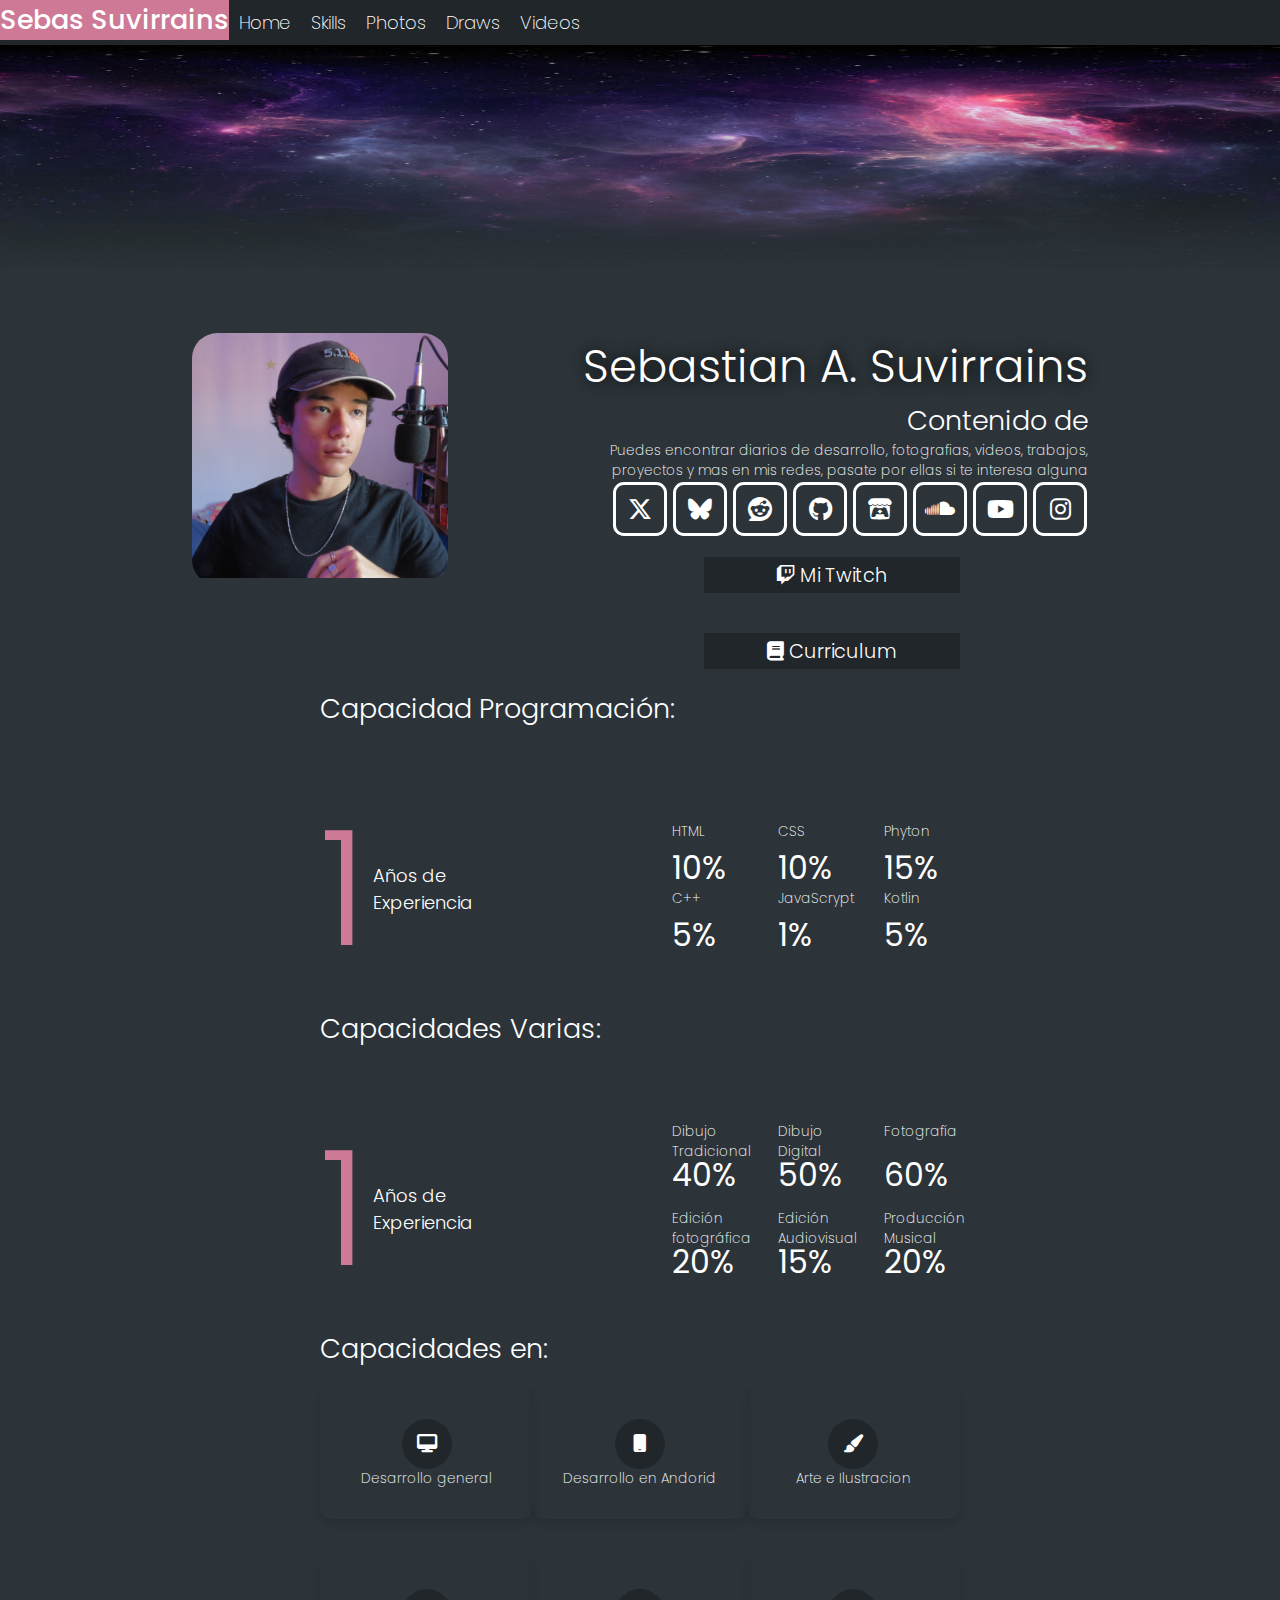
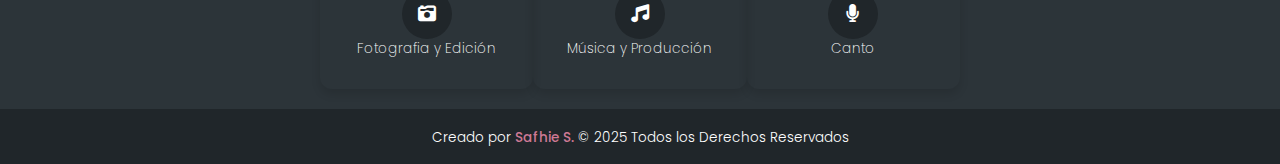
<file: index.html>
<!DOCTYPE html>
<html lang="es">
<head>
    <meta charset="UTF-8">
    <meta name="author" content="Sebastian Alberto Suvirrains">
    <meta name="viewport" content="width=device-width, initial-scale=1.0">
    <meta name="description" content="Estuadiante de Desarrollo Web, Videojuegos y Applicaciones mobiles. Fotografo, Cantante y Dibujante por hobbie.">
    <meta name="keywords" content="Suvirrains, Sebastian Alberto, Sebastian Suvirrains, Suvirreins, Estudiante, Youtube, Fotografia, Venezuela, Sebastian Alberto Jimenez Fernandez, Dibujo, Artesano, Artista, Desarrollo Web, Estudiante, Videojuegos">
    <title>Sebas Suvirrains</title>
    <link rel="stylesheet" href="Style.css">
    <link rel="icon" type="image/png" sizes="32x32" href="img/32-ico.png">
    <link rel="icon" type="image/png" sizes="192x192" href="img/192-ico.png">
    <link rel="apple-touch-icon" type="image/png" sizes="180x180" href="img/180-ico.png">
    <link rel="stylesheet" href="https://cdnjs.cloudflare.com/ajax/libs/font-awesome/6.5.2/css/all.min.css">
</head>
<body>
     
    <nav class="menu">
        <div class="logo"><h1>Sebas Suvirrains</h1></div>

        <div class="menu-links">
            <div class="link"><a href="https://srdogy6.github.io/SafhiePortfolio/">Home</a></div>
            <div class="link"><a href="#skills">Skills</a></div>
            <div class="link"><a href="https://www.instagram.com/safhie_shot/">Photos</a></div>
            <div class="link"><a href="https://x.com/SafhieArt">Draws</a></div>
            <div class="link"><a href="https://www.youtube.com/@safhiesuvirrains">Videos</a></div>
        </div>
    </nav>

    <section class="wallper"><img src="img/wallper.jpg"></section>

    <section class="about">
        <div class="image"><img src="img/profile.jpg"></div>

        <div class="about-txt">
            <h1>Sebastian A. Suvirrains</h1>
            <h2 class="typing-text">Contenido de <span></span></h2>
            <h3>Puedes encontrar diarios de desarrollo, fotografias, videos, trabajos, proyectos y mas en mis redes, pasate por ellas si te interesa alguna</h3>
            
            <div class="btn-link">
                <a href="https://x.com/SafhieArt"><i class="fa-brands fa-x-twitter"></i></a>
                <a href="https://bsky.app/profile/safhiesuvirrains.bsky.social"><i class="fa-brands fa-bluesky"></i></a>
                <a href="https://www.reddit.com/user/SafhieArt/"><i class="fa-brands fa-reddit"></i></a>
                <a href="https://github.com/SrDogy6"><i class="fa-brands fa-github"></i></a>
                <a href="https://safhie.itch.io"><i class="fa-brands fa-itch-io"></i></a>
                <a href="https://soundcloud.com/safhie-s06"><i class="fa-brands fa-soundcloud"></i></a>
                <a href="https://www.youtube.com/@safhiesuvirrains"><i class="fa-brands fa-youtube"></i></a>
                <a href="https://www.instagram.com/safhie_shot/"><i class="fa-brands fa-instagram"></i></a>
            </div>

            <a href="https://www.twitch.tv/safhieart"></a><div class="twitch-btn"><button><i class="fa-brands fa-twitch"></i> Mi Twitch</button></div></a>
            <a href="."></a><div class="button"><button><i class="fas fa-book"></i> Curriculum</button></div></a>
        </div>

    </section>

    <section class="skills">
        <h2><span>Capacidad Programación:</span></h2>
        <div class="details">
            <h1 class="num">1</h1>
            <h3 class="exp">Años de <br/>Experiencia</h3>
        
            <div class="bx-info">
                <div class="box"><div class="topic">HTML</div>
                <div class="per">10%</div></div>
                <div class="box"><div class="topic">CSS</div>
                <div class="per">10%</div></div>
                <div class="box"><div class="topic">Phyton</div>
                <div class="per">15%</div></div>
                <div class="box"><div class="topic">C++</div>
                <div class="per">5%</div></div>
                <div class="box"><div class="topic">JavaScrypt</div>
                <div class="per">1%</div></div>
                <div class="box"><div class="topic">Kotlin</div>
                <div class="per">5%</div></div>
            </div>
        </div>
        <h2><span>Capacidades Varias:</span></h2>
        <div class="details">
            <h1 class="num">1</h1>
            <h3 class="exp">Años de <br/>Experiencia</h3>
        
            <div class="bx-info">
                <div class="box"><div class="topic">Dibujo Tradicional</div>
                <div class="per">40%</div></div>
                <div class="box"><div class="topic">Dibujo Digital</div>
                <div class="per">50%</div></div>
                <div class="box"><div class="topic">Fotografía</div>
                <div class="per">60%</div></div>
                <div class="box"><div class="topic">Edición fotográfica</div>
                <div class="per">20%</div></div>
                <div class="box"><div class="topic">Edición Audiovisual</div>
                <div class="per">15%</div></div>
                <div class="box"><div class="topic">Producción Musical</div>
                <div class="per">20%</div></div>
            </div>
        </div>
    </section>

    <section class="services">
        <h2>Capacidades en:</h2>
        <div class="boxes">
        <div class="box">
            <div class="icon"><i class="fas fa-desktop"></i></div>
            <div class="topic">Desarrollo general</div>
        </div>
        <div class="box">
            <div class="icon"><i class="fas fa-mobile-android"></i></div>
            <div class="topic">Desarrollo en Andorid</div>
        </div>
        <div class="box">
            <div class="icon"><i class="fas fa-paint-brush"></i></div>
            <div class="topic">Arte e Ilustracion</div>
        </div>
        <div class="box">
            <div class="icon"><i class="fas fa-camera-retro"></i></div>
            <div class="topic">Fotografia y Edición</div>
        </div>
        <div class="box">
            <div class="icon"><i class="fas fa-music"></i></div>
            <div class="topic">Música y Producción</div>
        </div>
        <div class="box">
            <div class="icon"><i class="fas fa-microphone"></i></div>
            <div class="topic">Canto</div>
        </div>
        </div>
    </section>

    <footer>
        <div class="text">
            <span> Creado por 
                <a href="#">Safhie S.</a>
             &#169; 2025 Todos los Derechos Reservados</span>
        </div>
    </footer>
</body>
</html>
</file>
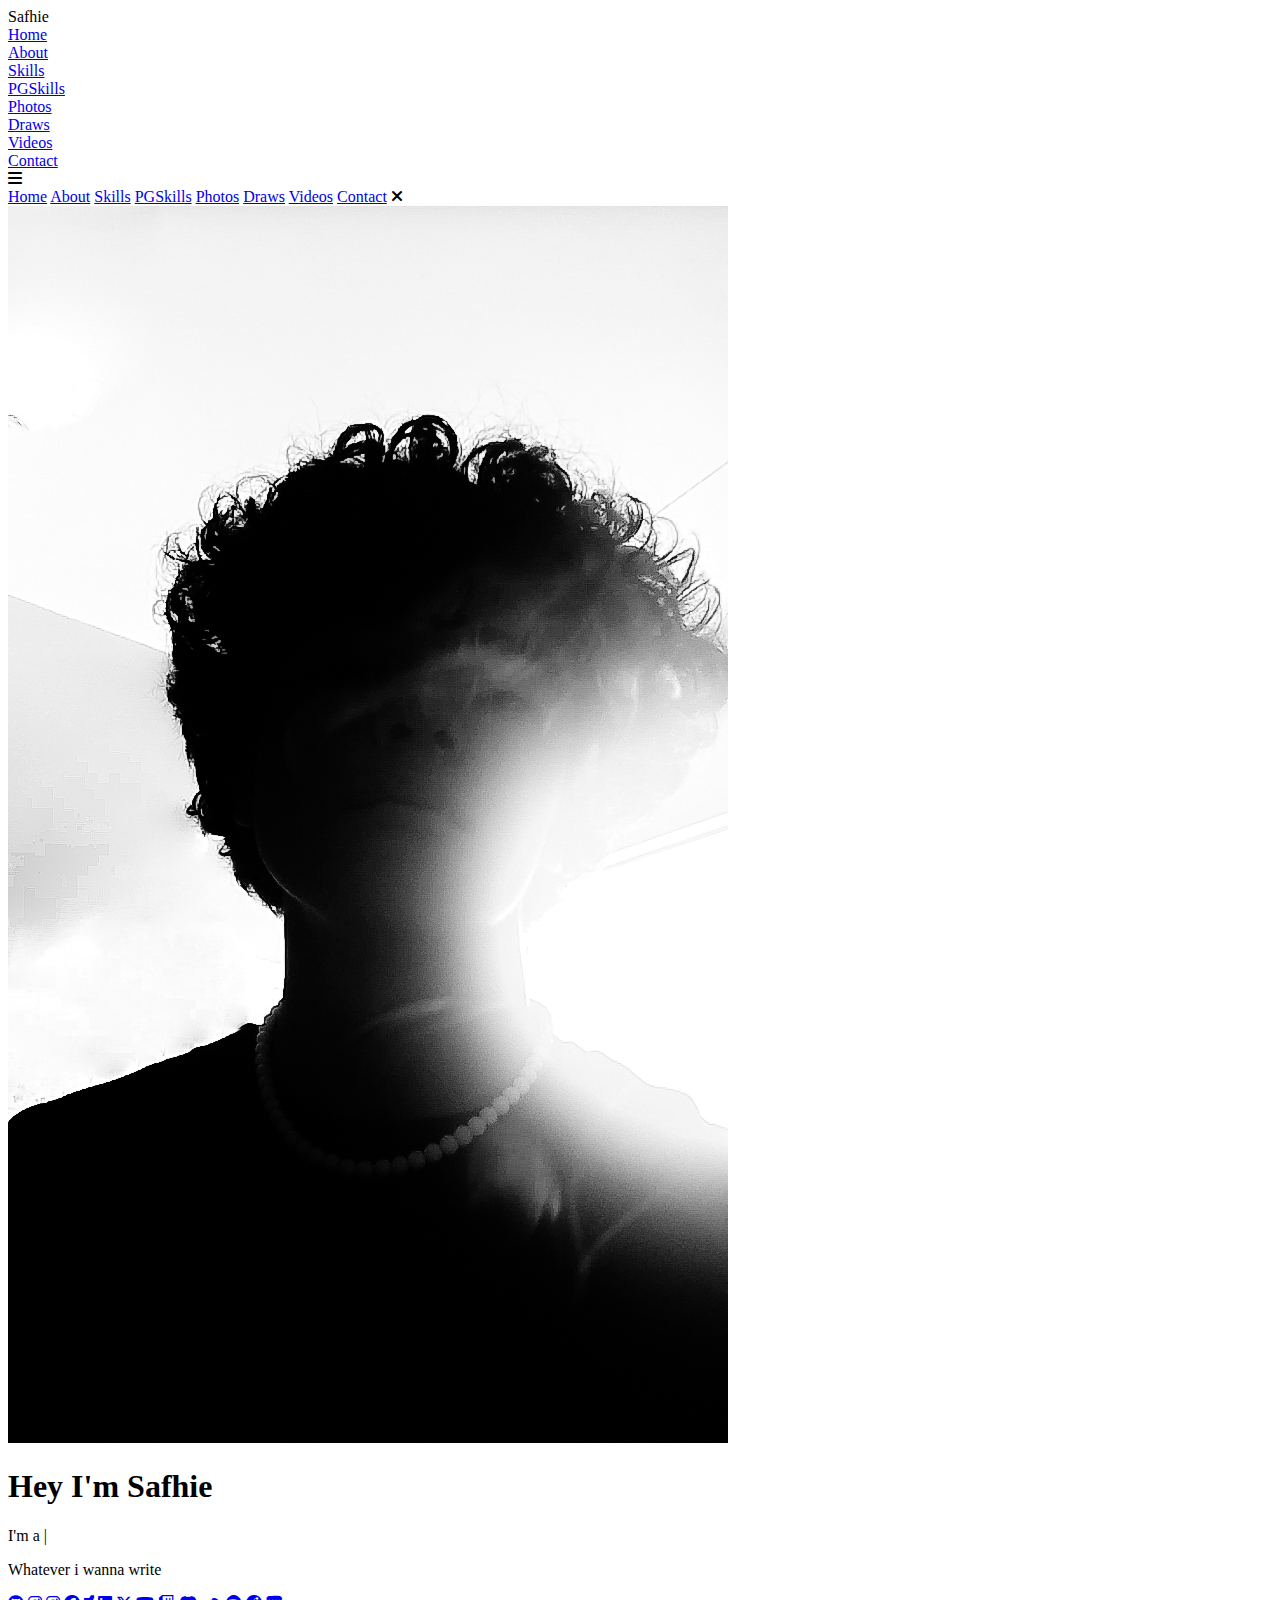
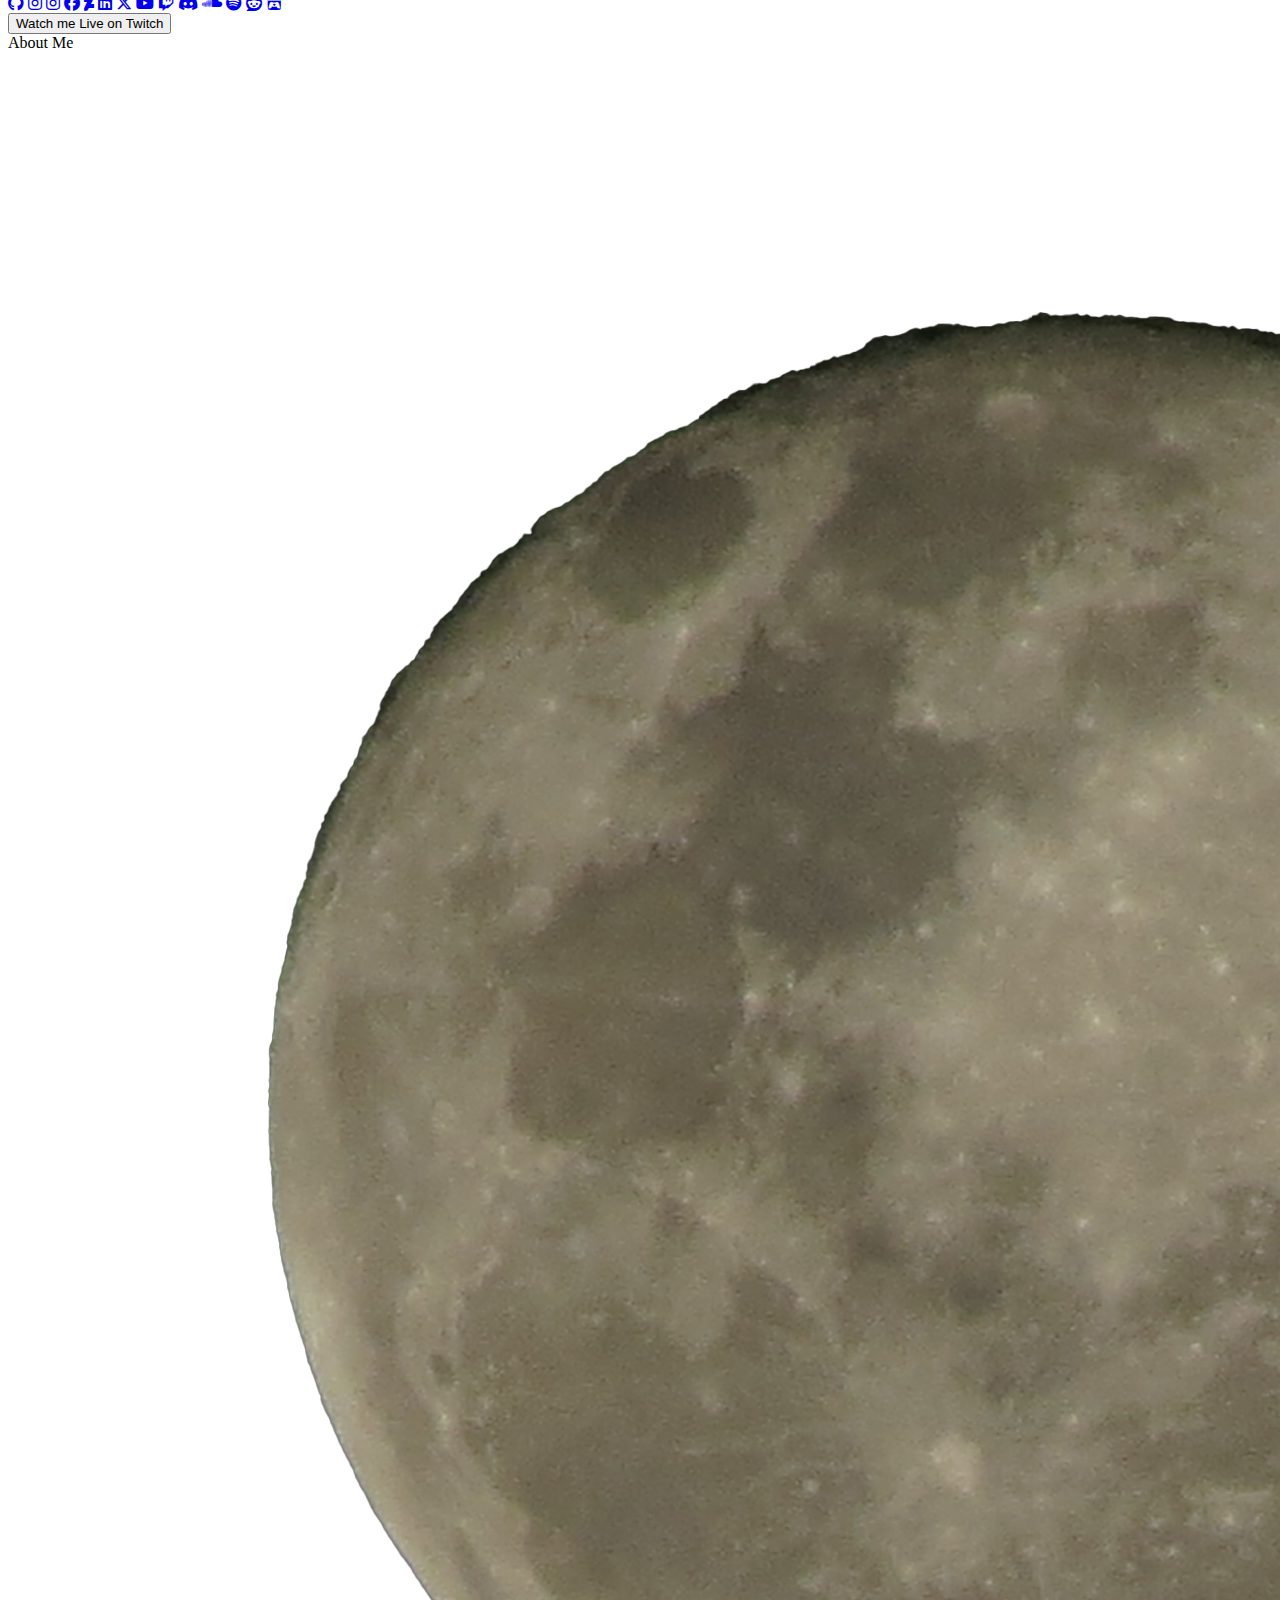
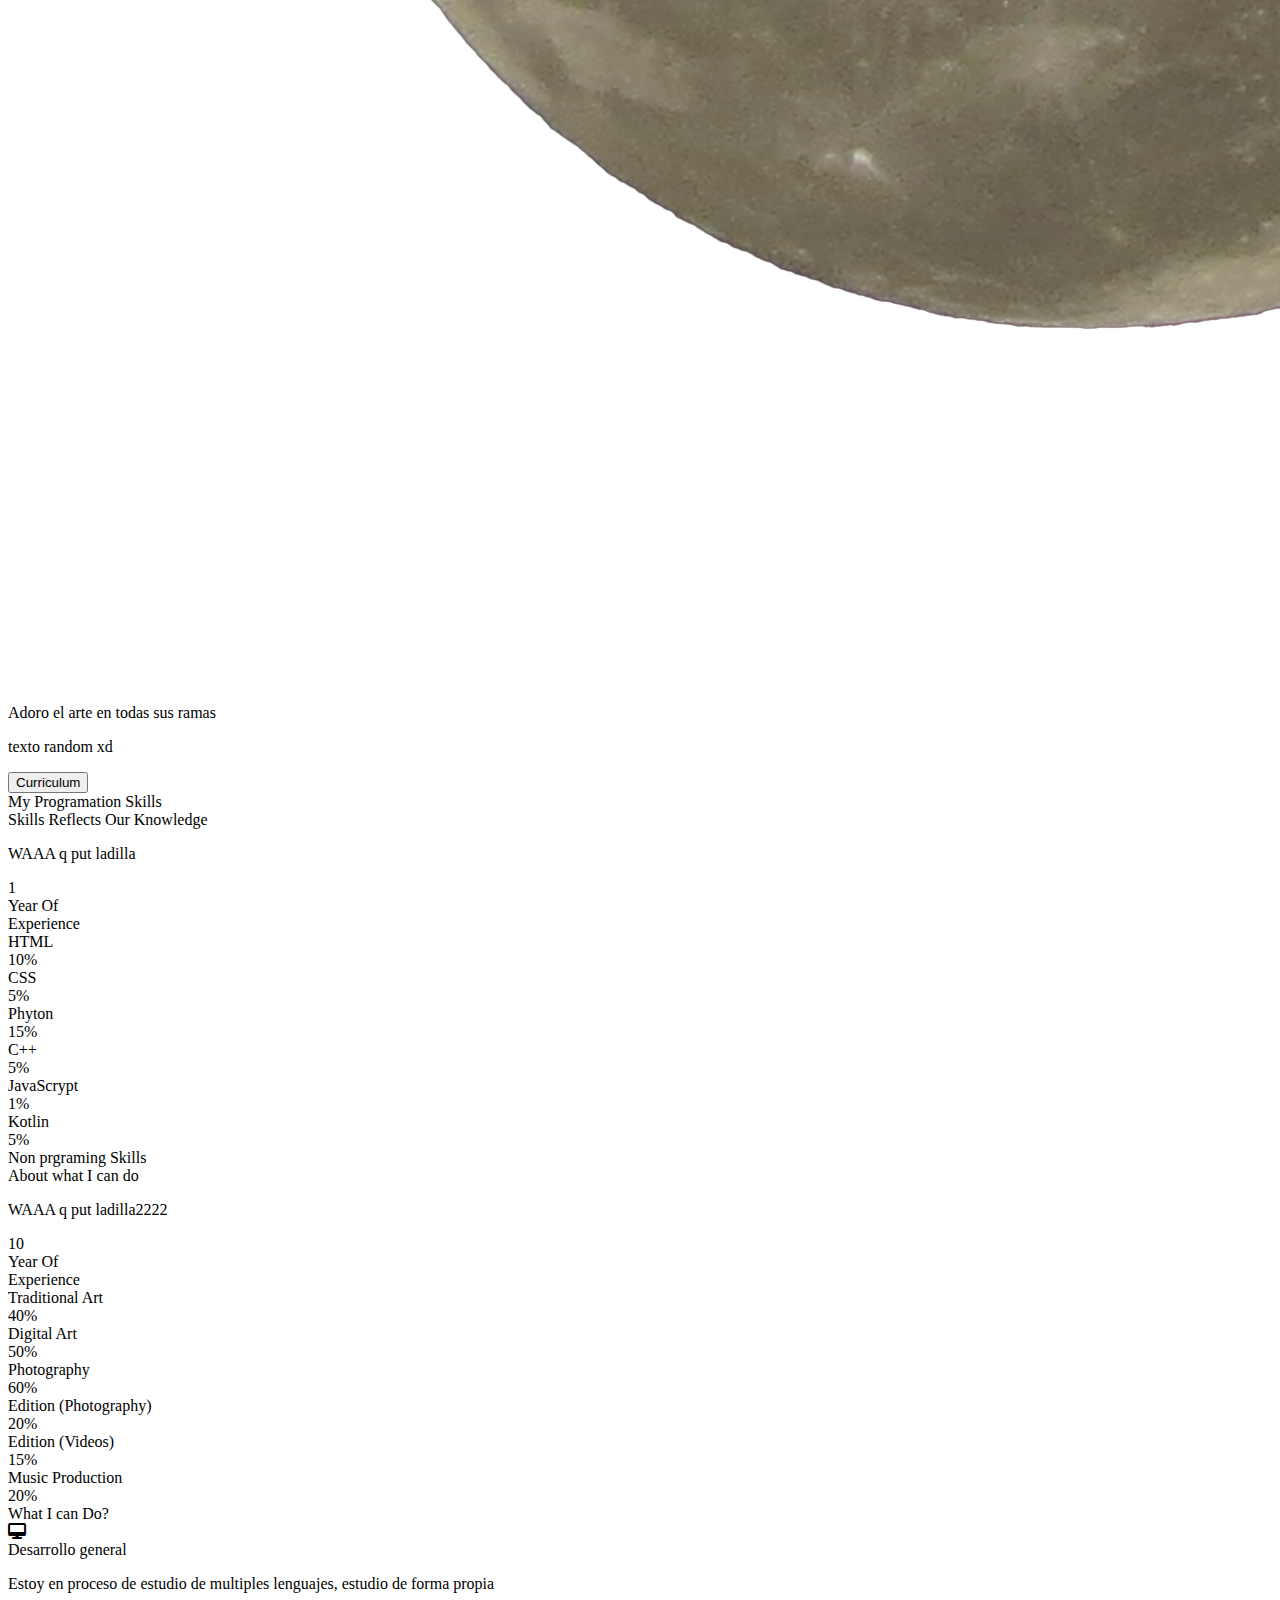
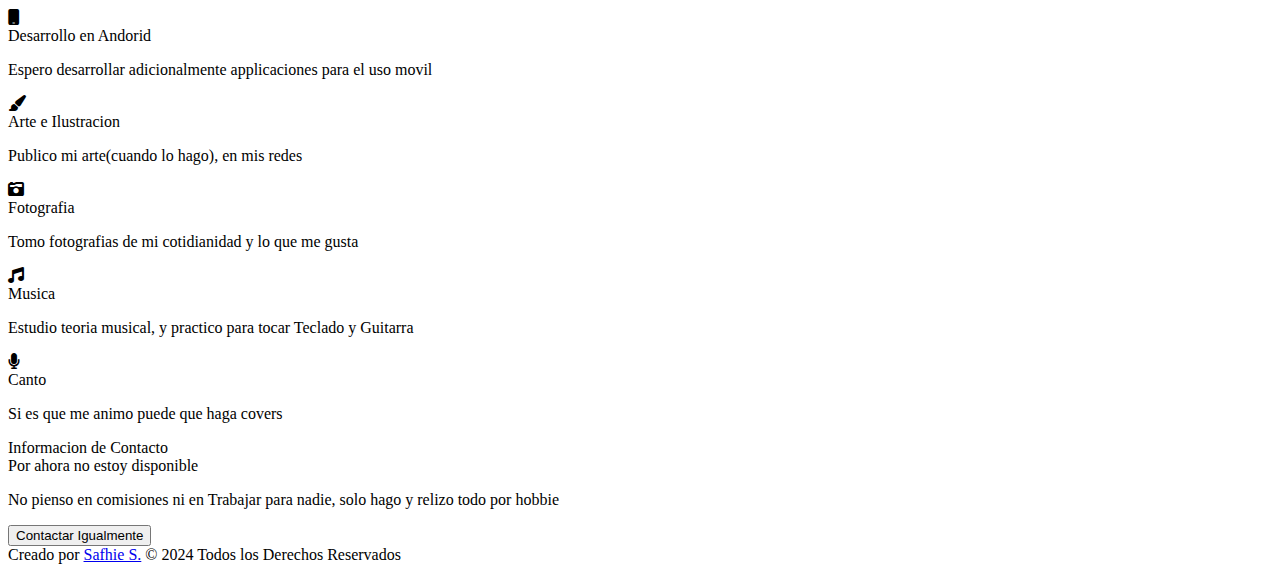
<file: mainpage.html>
<!DOCTYPE html>
<html lang="en">
<head>
    <meta charset="UTF-8">
    <!--Tab Name-->
    <title>Safhie's Web Portfolio</title>
    <!--Just copied from one vid about, its for the icons-->
    <link rel="stylesheet" href="https://cdnjs.cloudflare.com/ajax/libs/font-awesome/6.5.2/css/all.min.css">
    <!--Estilizar pag-->
    <link rel="stylesheet" href="https://github.com/SrDogy6/SafhiePortfolio/blob/main/Style.css">
    <meta name="viewport" content="width=device-width, initial-scale=1.0">
</head>
<body>
    <!--Menu-->
    <nav>
        <div class="nav-container">
            <div class="logo">
                <span>Safhie</span>
            </div>
            <div class="links">
                <div class="link"><a href="#">Home</a></div>
                <div class="link"><a href="#">About</a></div>
                <div class="link"><a href="#">Skills</a></div>
                <div class="link"><a href="#">PGSkills</a></div>
                <div class="link"><a href="#">Photos</a></div>
                <div class="link"><a href="#">Draws</a></div>
                <div class="link"><a href="#">Videos</a></div>
                <div class="link"><a href="#">Contact</a></div>
            </div>
        <i class="fa-solid fa-bars hamburg" onclick="hamburg()"></i>
        </div>
            <div class="dropdown">
                <div class="links">
                    <a href="#">Home</a>
                    <a href="#">About</a>
                    <a href="#">Skills</a>
                    <a href="#">PGSkills</a>
                    <a href="#">Photos</a>
                    <a href="#">Draws</a>
                    <a href="#">Videos</a>
                    <a href="#">Contact</a>
                    <i class="fa-solid fa-xmark cancel" onclick="cancel()"></i>
                </div>
            </div>
    </nav> 
    <!--Redes Sociales-->
    <section>
        <div class="main-container">
            <div class="image"><img src="WB_Me.jpg" alt=""></div>
        <div class="content">
            <h1 data-aos="fade-left">Hey I'm <span>Safhie</span></h1>
            <div class="typewriter">I'm a <span class="typewriter-text"></span>
            <label for="">|</label></div>
            <p>Whatever i wanna write</p>
            <!--these are my social contacts-->
            <div class="social-links">
                <a href="#"><i class="fa-brands fa-github"></i></a>
                <a href="#"><i class="fa-brands fa-instagram"></i></a>
                <a href="#"><i class="fa-brands fa-instagram"></i></a>
                <a href="#"><i class="fa-brands fa-facebook"></i></a>
                <a href="#"><i class="fa-brands fa-deviantart"></i></a>
                <a href="#"><i class="fa-brands fa-linkedin"></i></a>
                <a href="#"><i class="fa-brands fa-x-twitter"></i></a>
                <a href="#"><i class="fa-brands fa-youtube"></i></a>
                <a href="https://www.twitch.tv/safhieart"><i class="fa-brands fa-twitch"></i></a>
                <a href="#"><i class="fa-brands fa-discord"></i></a>
                <a href="#"><i class="fa-brands fa-soundcloud"></i></a>
                <a href="#"><i class="fa-brands fa-spotify"></i></a>
                <a href="#"><i class="fa-brands fa-reddit"></i></a>
                <a href="#"><i class="fa-brands fa-itch-io"></i></a>
            </div>
            <a href="https://www.twitch.tv/safhieart"><div class="btn"><button>Watch me Live on Twitch</button></div></a>
        </div>
        </div>
    </section>
    <!--Sobre mi-->
    <section class="about" id="about">
        <div class="content">
            <div class="title"><span>About Me</span></div>
            <div class="about-details">
                <div class="left">
                    <img src="White_Moon.png" alt="">
                </div>
                <div class="right">
                    <div class="topic">Adoro el arte en todas sus ramas</div>
                    <p>texto random xd</p>
                    <div class="button"><button>Curriculum</button></div>
                </div>
            </div>
        </div>
    </section>
    <!--Capacidad de programacion (talentos)-->
    <section class="skills" id="skills">
        <div class="content">
            <div class="title"><span>My Programation Skills</span></div>
            <div class="skills-details">
                <div class="text">
                    <div class="topic">Skills Reflects Our Knowledge</div>
                    <p data-aos="fade-right"> WAAA q put ladilla</p>
                    <div class="experience">
                        <div class="num">1</div>
                        <div class="exp">Year Of <br/>Experience</div>
                    </div>
                </div>
                <div class="boxes">
                    <div class="box"><div class="topic">HTML</div>
                    <div class="per">10%</div></div>
                    <div class="box"><div class="topic">CSS</div>
                    <div class="per">5%</div></div>
                    <div class="box"><div class="topic">Phyton</div>
                    <div class="per">15%</div></div>
                    <div class="box"><div class="topic">C++</div>
                    <div class="per">5%</div></div>
                    <div class="box"><div class="topic">JavaScrypt</div>
                    <div class="per">1%</div></div>
                    <div class="box"><div class="topic">Kotlin</div>
                    <div class="per">5%</div></div>
                </div>
            </div>
        </div>
    </section>
    <!--Otros Talentos-->
    <section class="skills" id="skills">
        <div class="content">
            <div class="title"><span>Non prgraming Skills</span></div>
            <div class="skills-details">
                <div class="text">
                    <div class="topic">About what I can do</div>
                    <p data-aos="fade-right"> WAAA q put ladilla2222</p>
                    <div class="experience">
                        <div class="num">10</div>
                        <div class="exp">Year Of <br/>Experience</div>
                    </div>
                </div>
                <div class="boxes">
                    <div class="box"><div class="topic">Traditional Art</div>
                    <div class="per">40%</div></div>
                    <div class="box"><div class="topic">Digital Art</div>
                    <div class="per">50%</div></div>
                    <div class="box"><div class="topic">Photography</div>
                    <div class="per">60%</div></div>
                    <div class="box"><div class="topic">Edition (Photography)</div>
                    <div class="per">20%</div></div>
                    <div class="box"><div class="topic">Edition (Videos)</div>
                    <div class="per">15%</div></div>
                    <div class="box"><div class="topic">Music Production</div>
                    <div class="per">20%</div></div>
                </div>
            </div>
        </div>
    </section>
    <!---Mis conocimientos y servicios-->
    <section class="services" id="services">
        <div class="content">
            <div class="title"><span>What I can Do?</span></div>
            <div class="boxes">
                <div class="box">
                    <div class="icon">
                        <i class="fas fa-desktop"></i>
                    </div>
                <div class="topic">Desarrollo general</div>
                <p>Estoy en proceso de estudio de multiples lenguajes, estudio de forma propia</p>
                </div>
                <div class="box">
                    <div class="icon">
                        <i class="fas fa-mobile-android"></i>
                    </div>
                <div class="topic">Desarrollo en Andorid</div>
                <p>Espero desarrollar adicionalmente applicaciones para el uso movil</p>
                </div>
                <div class="box">
                    <div class="icon">
                        <i class="fas fa-paint-brush"></i>
                    </div>
                <div class="topic">Arte e Ilustracion</div>
                <p>Publico mi arte(cuando lo hago), en mis redes</p>
                </div>
                <div class="box">
                    <div class="icon">
                        <i class="fas fa-camera-retro"></i>
                    </div>
                <div class="topic">Fotografia</div>
                <p>Tomo fotografias de mi cotidianidad y lo que me gusta</p>
                </div>
                <div class="box">
                    <div class="icon">
                        <i class="fas fa-music"></i>
                    </div>
                <div class="topic">Musica</div>
                <p>Estudio teoria musical, y practico para tocar Teclado y Guitarra</p>
                </div>
                <div class="box">
                    <div class="icon">
                        <i class="fas fa-microphone"></i>
                    </div>
                
                <div class="topic">Canto</div>
                <p>Si es que me animo puede que haga covers</p>
                </div>
            </div>
        </div>
    </section>
    <!--Contacto-->
    <section class="contact" id="contact">
        <div class="content"><span>Informacion de Contacto</span>
            <div><div class="text">
                    <div class="topic">Por ahora no estoy disponible</div>
                    <p>No pienso en comisiones ni en Trabajar para nadie, solo hago y relizo todo por hobbie</p>
                    <div class="button"><button>Contactar Igualmente</button></div>
            </div></div>
        </div>
    </section>
    <!--Pie de Pag-->
    <footer>
        <div class="text">
            <span> Creado por 
                <a href="#">Safhie S.</a>
             &#169; 2024 Todos los Derechos Reservados</span>
        </div>
    </footer>
</body>
</html>
</file>
<file: Style.css>
@import url(https://fonts.googleapis.com/css2?family=Poppins%3Awght%40100%3B200%3B300%3B400%3B500%3B600&display=swap%27%29%3B);
*{
    margin: 0;
    padding: 0;
    font-family: 'Poppins', sans-serif;
    text-decoration: none;}
body{
    width: 100%;
    height: auto;
    background-color: #2c3439;
    overflow-x: hidden;}

::-webkit-scrollbar{
    width: 10px;
    border-bottom-right-radius: 20%;
    border-bottom-left-radius: 20%;}
::-webkit-scrollbar-track{
    background: #2c3439;}
::-webkit-scrollbar-thumb{
    background: gray;}

h1, h2, h3, h4, h5, a, div, span{color: white;}

h1{font-size: 5vh;
    font-weight: 300;}
h2{font-size: 3vh;
    font-weight: 300;}
h3{font-size: 1.5vh;
    font-weight: 200;}
.topic{
        font-size: 1.5vh;
        font-weight: 200;
    }

nav{
    width: 100%;
    height: 5vh;
    background-color: #20262a;}

.menu{
    display: flex;
    flex-direction: row;}
    
.logo{
    height: fit-content;
    font-weight: bold;
    background-color: rgb(206, 121, 149);}
.logo h1{
    color: white;
    font-size: 3vh;
    font-weight: 500;}

.menu-links{
    display: flex;
    margin-top: auto;
    margin-bottom: auto;}
.menu-links .link a{
    position: relative;
    font-size: 2vh;
    margin: 0 10px;
    text-decoration: none;
    transition: 0.3s linear;
    font-weight: 200;}
.menu-links .link a::before{
    position: absolute;
    content: "";
    bottom: -3px;
    right: 10;
    width: 0%;
    height: 3px;
    background-color: rgb(206, 121, 149);
    transition: 0.2s linear;}
.menu-links .link a:hover::before{
    width: 100%;}
.menu-links .link a:hover{
    color: rgb(206, 121, 149);}

section{
    width: 100%;
    min-height: 32vh;}

.wallper img{
    width: 100%;
    height: 25vh;
    mask-image: linear-gradient(to bottom, rgba(0, 0, 0, 1) 20%, transparent 100%);}

section .about{
    display: flex;
    justify-content: space-between;
    align-items: center;}
.about{display: flex;}
.about .image{
    margin-left: 15%;
    margin-right: 10%;
    width: 20%;
    height: 20%;
    border-radius: 10%; 
    overflow: hidden;}
.about .image img{width: 100%;}
.about .about-txt{
    display: table;
    width: 40%;}  
.about-txt h1{
    text-align: right;
    text-shadow: 0 0 15px black;}

.typing-text{
    text-align: right}
.typing-text span{
    position: relative;
    font-size: 3vh;
    font-weight: 300;}
.typing-text span::before{
    content: "";
    color: white;
    animation: TWTXT 10s infinite;}
.typing-text span::after{
    content: "";
    position: absolute;
    width: calc(100% + 8px);
    height: 80%;
    border-left: 3px solid transparent;
    animation: I-Division 0.6s infinite;}

@keyframes TWTXT{
    0%,20%{content:"Musica";}
    21%,40%{content:"Programación";}
    41%,60%{content:"Fotografía";}
    61%,80%{content:"Animación";}
    81%,100%{content:"Ilustración";}}
@keyframes I-Division{
    to{border-left: 3px solid #F8C8DC;}}

.about-txt h3{text-align: right}

.btn-link{    text-align: right;}
.btn-link i{
    display: inline-flex;
    justify-content: center;
    align-items: center;
    width: 3rem;
    height: 3rem;
    background-color: transparent;
    border: 0.2rem solid white;
    border-radius: 20%;
    color: white;
    margin: 1px 1px;
    font-size: 1.5rem;
    transition: 0.2s linear;}
.btn-link i:hover{
    color: #20262a;
    background-color: white;}

.about-txt .twitch-btn,
.about-txt .button{
    text-align: center;
}
.about-txt .twitch-btn button,
.about-txt .button button{
    width: 50%;
    height: 4vh;
    margin: 20px 0px;
    background-color: #20262a;
    color: white;
    border: none;
    outline: none;
    font-size: 120%;
    font-weight: 300;
    transition: 0.2s linear;}
.about-txt .twitch-btn button:hover{
    background-color: #8d44f7;
    font-weight: 700;}
.about-txt .button button:hover{
    background-color: rgb(206, 121, 149);
    font-weight: 700;}
    
.skills {width: 50%;
    margin:  0px auto;}

.skills h2{
    display: flex;
    justify-content: left;
    margin-bottom: 40px;}

.skills .details{
    display: flex;
    align-items: center;}
.details .text{
    width: 50%;}
.details .num{
    color: rgb(206, 121, 149);
    font-size: 160px;}
.details .exp{
    margin-left:  20px;
    font-size: 2vh;
    font-weight: 300;
    margin: 0 6px;
    display: inline;}
.details .bx-info{
    margin-left: auto;
    width: 45%;
    display: flex;
    flex-wrap: wrap;
    justify-content: space-between;}
.details .box{
    width: calc(100% /3 - 20px);}
.details .bx-info .topic{
    font-size: 1.5vh;
    height: 35%;
    margin-bottom: auto;}
.details .bx-info .per{
    font-size: 3.5vh;}

.services {width: 50%;
    margin:  0px auto;}
.services h2{text-align: left;}
.services .boxes{
    display: flex;
    flex-wrap: wrap;
    justify-content: space-between;}
.services .boxes .box{
    margin: 20px 0;
    width: calc(100%/3 - 20px);
    text-align: center;
    border-radius: 12px;
    padding: 30px 10px;
    box-shadow: 0 5px 10px rgba(0, 0, 0, 0.12);
    cursor: default;
    transition: all 0.4s ease;}
.services .boxes .box:hover{
    background: #20262a;}
.services .boxes .box .icon{
    height: 50px;
    width: 50px;
    background: #20262a;
    border-radius: 50%;
    text-align: center;
    line-height: 50px;
    font-size: 18px;
    color: white;
    margin: auto auto auto auto;
    transition: all 0.4s ease;}
.boxes .box:hover .icon{
    background-color: white;
    color: #20262a;}

footer{
    background: #20262a;
    padding: 15px 0;
    text-align: center;}
footer .text span{
    font-size: 1.5vh;
    font-weight: 300;}
footer .text span a{
    font-weight: 500;
    color: rgb(206, 121, 149);}
footer .text span a:hover{
    text-decoration: underline;}



@media (max-width: 1000px){

h1{font-size: 100%;
    font-weight: 300;}
h2{font-size: 70%;
    font-weight: 300;}
h3{font-size: 50%;
    font-weight: 200;}
.topic{font-size: 50%;
    font-weight: 200;}
    
nav{text-align: center}
    
.menu{display: inline}
.about .image{
    margin: auto;
    margin-left: 5%;
    margin-right: 5%;
    width: 30%;
    height: 30%;
    border-radius: 5%; ;}
.about .image img{width: 100%;}
.about .about-txt{
    width: 50%;}  

.typing-text span{font-size: 100%;}

.btn-link i{
    width: 1rem;
    height: 1rem;
    background-color: transparent;
    border: 0;
    border-radius: 100%;
    margin: 0px 0px;
    font-size: 70%;}
.about-txt .twitch-btn button,
.about-txt .button button{
    width: 70%;
    height: 50%;
    margin: 1% 0px;
    font-size: 70%;}

.skills {width: 80%;}

.skills h2{
    margin: auto;
    margin-top: 5%;
    margin-bottom: 5%;}
.details .text{
    width: 30%;}
.details .num{
    font-size: 300%;}
.details .exp{
    margin-left:  20px;
    font-size: 50%;}
.details .bx-info{
    width: 50%;}
.details .box{
    width: calc(100% /3 - 10px);}
.details .bx-info .topic{
    font-size: 50%;
    height: 50%;
    margin-bottom: auto;}
.details .bx-info .per{
    font-size: 100%;}

.services {width: 80%;}

}
</file>
